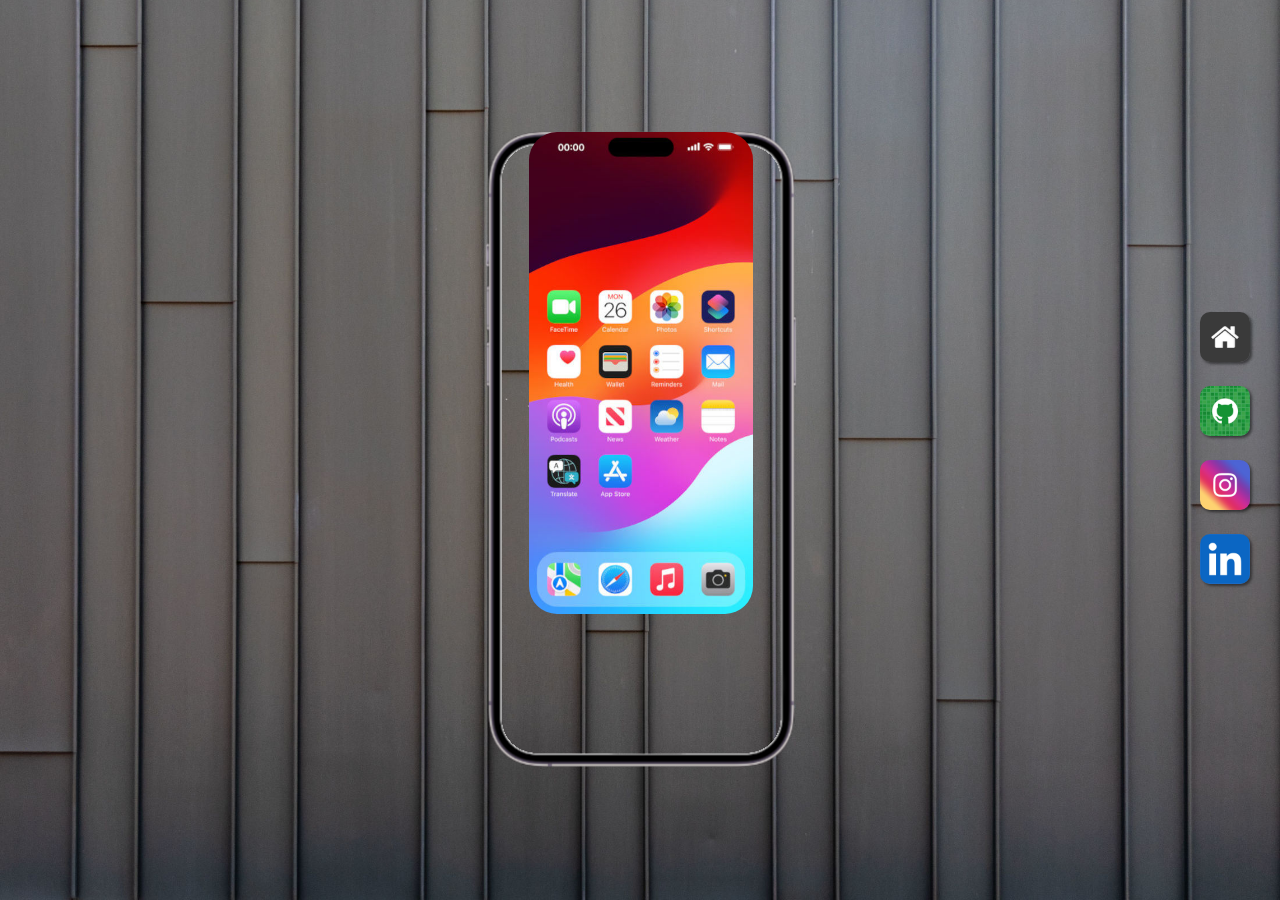
<file: index.html>
<!DOCTYPE html>
<html lang="pt-br">
<head>
    <meta charset="UTF-8">
    <meta name="viewport" content="width=device-width, initial-scale=1.0">
    <title>Portfólio</title>
    <link rel="shortcut icon" href="favicon.ico" type="image/x-icon">
    <link rel="stylesheet" href="estilos/style.css">
</head>
<body>
    <main>
    <section id="telefone">
        <iframe src="home.html" frameborder="0" name="tela" id="tela"></iframe>
    </section>

    <section id="redes-sociais">
        <a href="home.html" target="tela"><img src="imagens/logo-home.jpg" alt="home"></a><br>
        <a href="github.html" target="tela"><img src="imagens/logo-github.jpg" alt="github"></a><br>
        <a href="#" target="tela"><img src="imagens/logo-instagram.jpg" alt=""></a><br>
        <a href="#" target="tela"><img src="imagens/logo-linkedin.jpg" alt="linkedin"></a><br>
    </section>
</main>
</body>
</file>
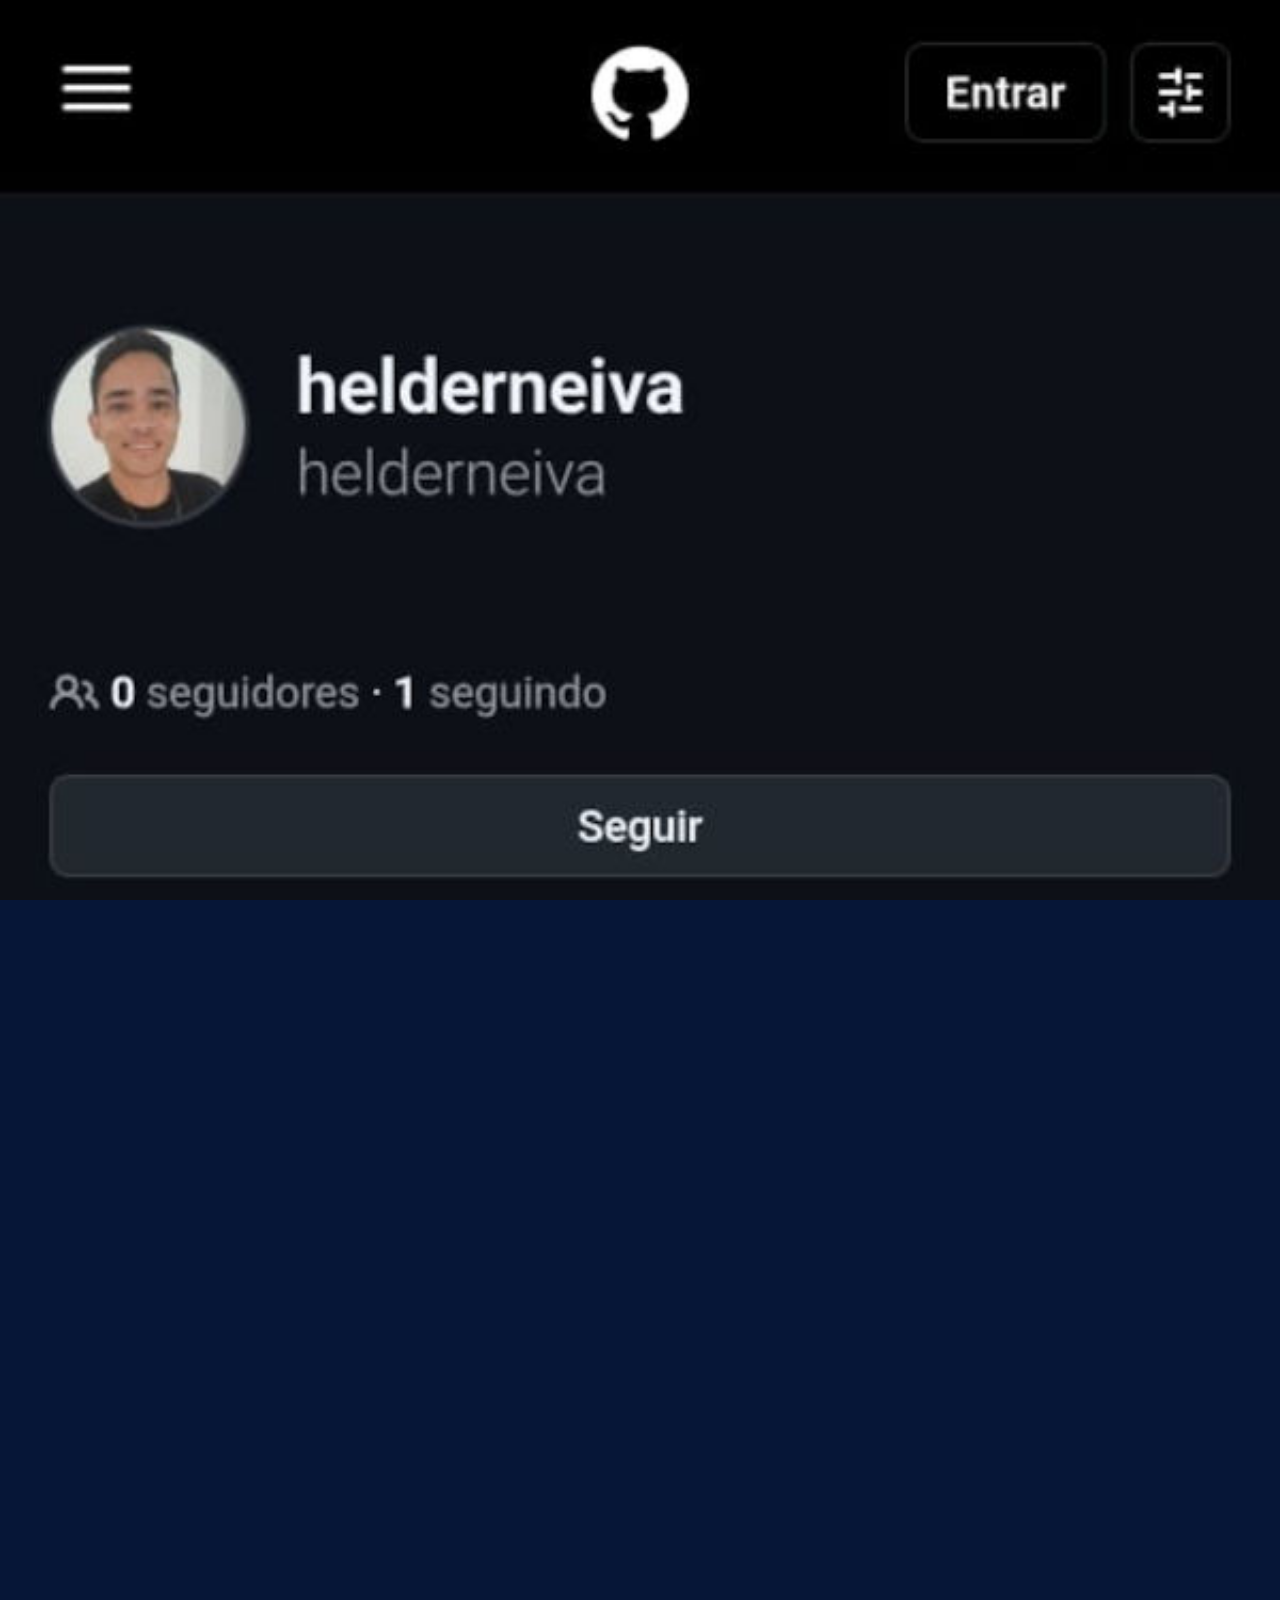
<file: github.html>
<!DOCTYPE html>
<html lang="pt-br">
<head>
    <meta charset="UTF-8">
    <meta name="viewport" content="width=device-width, initial-scale=1.0">
    <title>GiitHub</title>
    <link rel="stylesheet" href="estilos/social.css">
</head>
<body>
    <img src="imagens/tela-github.jpg" alt="github">
    <a href="https://github.com/helderneiva" target="_blank"><strong>ACESSE</strong></a>
</body>
</html>
</file>
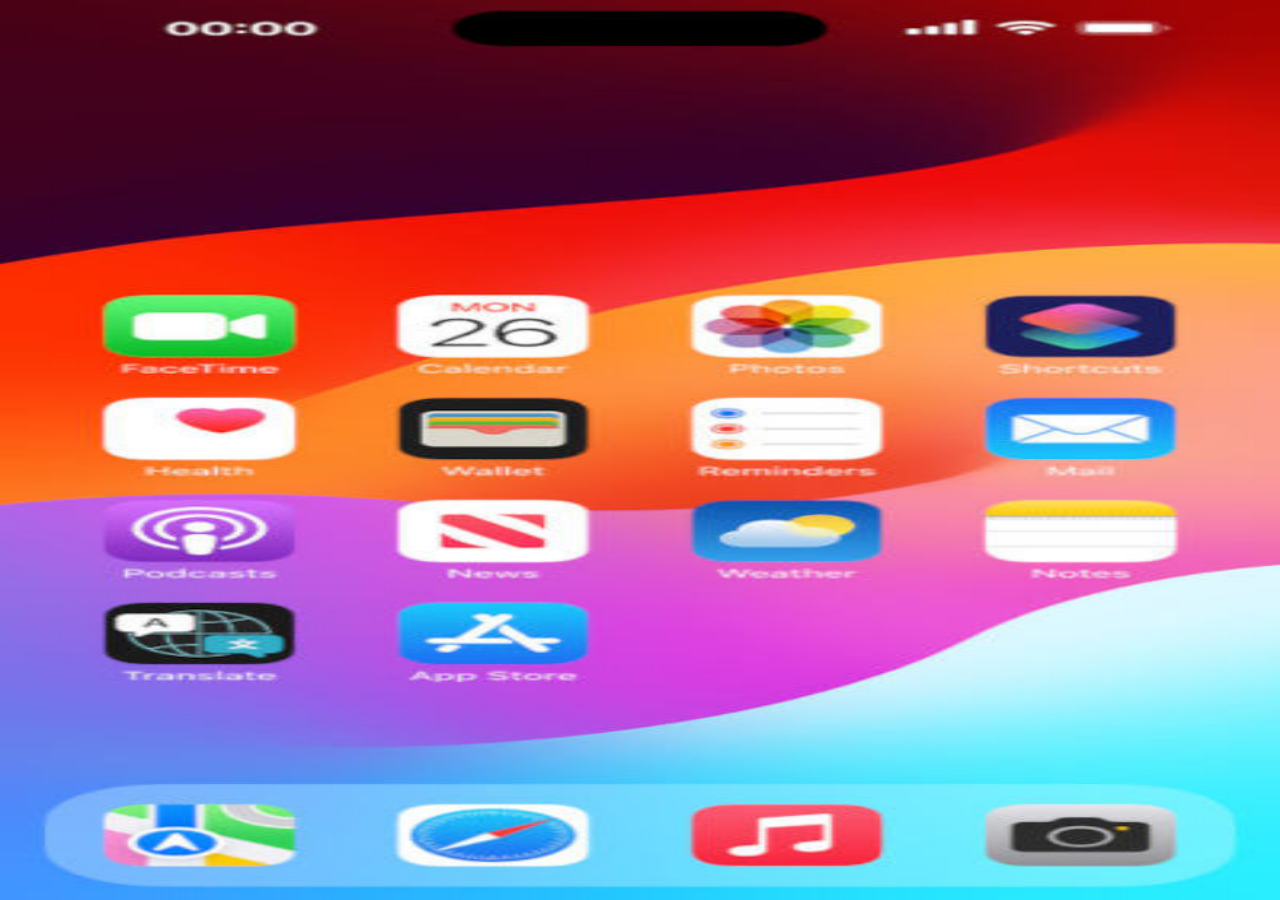
<file: home.html>
<!DOCTYPE html>
<html lang="pt-br">
<head>
    <meta charset="UTF-8">
    <meta name="viewport" content="width=device-width, initial-scale=1.0">
    <title>Home</title>
</head>
<style>
    *{
        padding: 0px;
        margin: 0px;
        box-sizing: border-box;
    }

    html, body {
        width: 100%;
        height: 100%;
        overflow: hidden;
    }

    body{
        background: url(imagens/tela-home.jpg) no-repeat center center;
        background-size: 100% 100%;
    }
</style>
<body>
    
</body>
</html>
</file>
<file: estilos/style.css>
@charset "UTF-8";

* {
    margin: 0px;
    padding: 0px;
    font-family: Arial, Helvetica, sans-serif;
    box-sizing: border-box;
}

html, body {
    height: 100vh;
    width: 100vw;
    background: url(../imagens/fundo-03.jpg) no-repeat bottom center;
    background-size: cover;
    background-attachment: fixed;
    overflow: hidden;
}

main {
    position: relative;
    height: 100vh;
    width: 100vw;
}

section#telefone {
    position: absolute;
    top: 50%;
    left: 50%;
    transform: translate(-50%, -50%);

    width: 320px;
    height: 660px;
    
    background: url(../imagens/frame-celular.png) no-repeat center center;
    background-size: contain;

    max-height: 85vh !important;
    max-width: 90vw !important;
}

iframe#tela {
    position: absolute;
    top: 12px;
    left: 49px;
    
    width: 224px;
    height: 482px;
    border-radius: 28px;
}

section#redes-sociais{
    text-align: right;
    position: fixed;
    top: 50%;               
    right: 20px;
    transform: translateY(-50%);
      
}

section#redes-sociais img{
    width: 50px;
    margin: 10px;
    border-radius: 10px;
    box-shadow: 2px 2px 3px rgba(0, 0, 0, 0.493);
    box-sizing: border-box;
}

section#redes-sociais img:hover{
    border: 2px solid rgba(255, 255, 255, 0.61);
    transform: translate(-3px, -3px);
    transition: transform 0.3s;
    box-shadow: 3px 3px 4px rgba(0, 0, 0, 0.582)
}
</file>
<file: estilos/social.css>
@charset "UTF-8";

* {
    margin: 0;
    padding: 0;
    font-family: Arial, Helvetica, sans-serif;
    box-sizing: border-box;
}

::-webkit-scrollbar {
    width: 0px;
    height: 0px;
}

html, body {    
    width: 100%;
    height: 100%;
    overflow-x: hidden;
    overflow-y: auto; 
    background-color: #061637; 
}

img {
    width: 100%;
    display: block;
}

a {
    display: block; 
    position: relative; 
    width: 100%;
    height: auto; 
    padding-top: 8px !important;  
    padding-bottom: 8px !important; 
    text-align: center !important;
    
    background-color: #091444;
    font-weight: bolder;
    text-decoration: none;
    color: #d1d8eb;
    font-size: 14px;
    line-height: 18px;
    letter-spacing: 1.5px;

    border-top: 1px solid rgba(255, 255, 255, 0.05);
    border-radius: 0px 0px 20px 20px; 
    
    transition: background-color 0.3s ease, color 0.3s ease; 

    box-shadow: 0px -10px 20px rgba(6, 22, 55, 0.4), inset 0px 1px 0px rgba(255, 255, 255, 0.1);
}

a:hover {
    background-color: #0b3499;
    text-decoration: underline;
    color: #fdfdfd;
}
</file>
